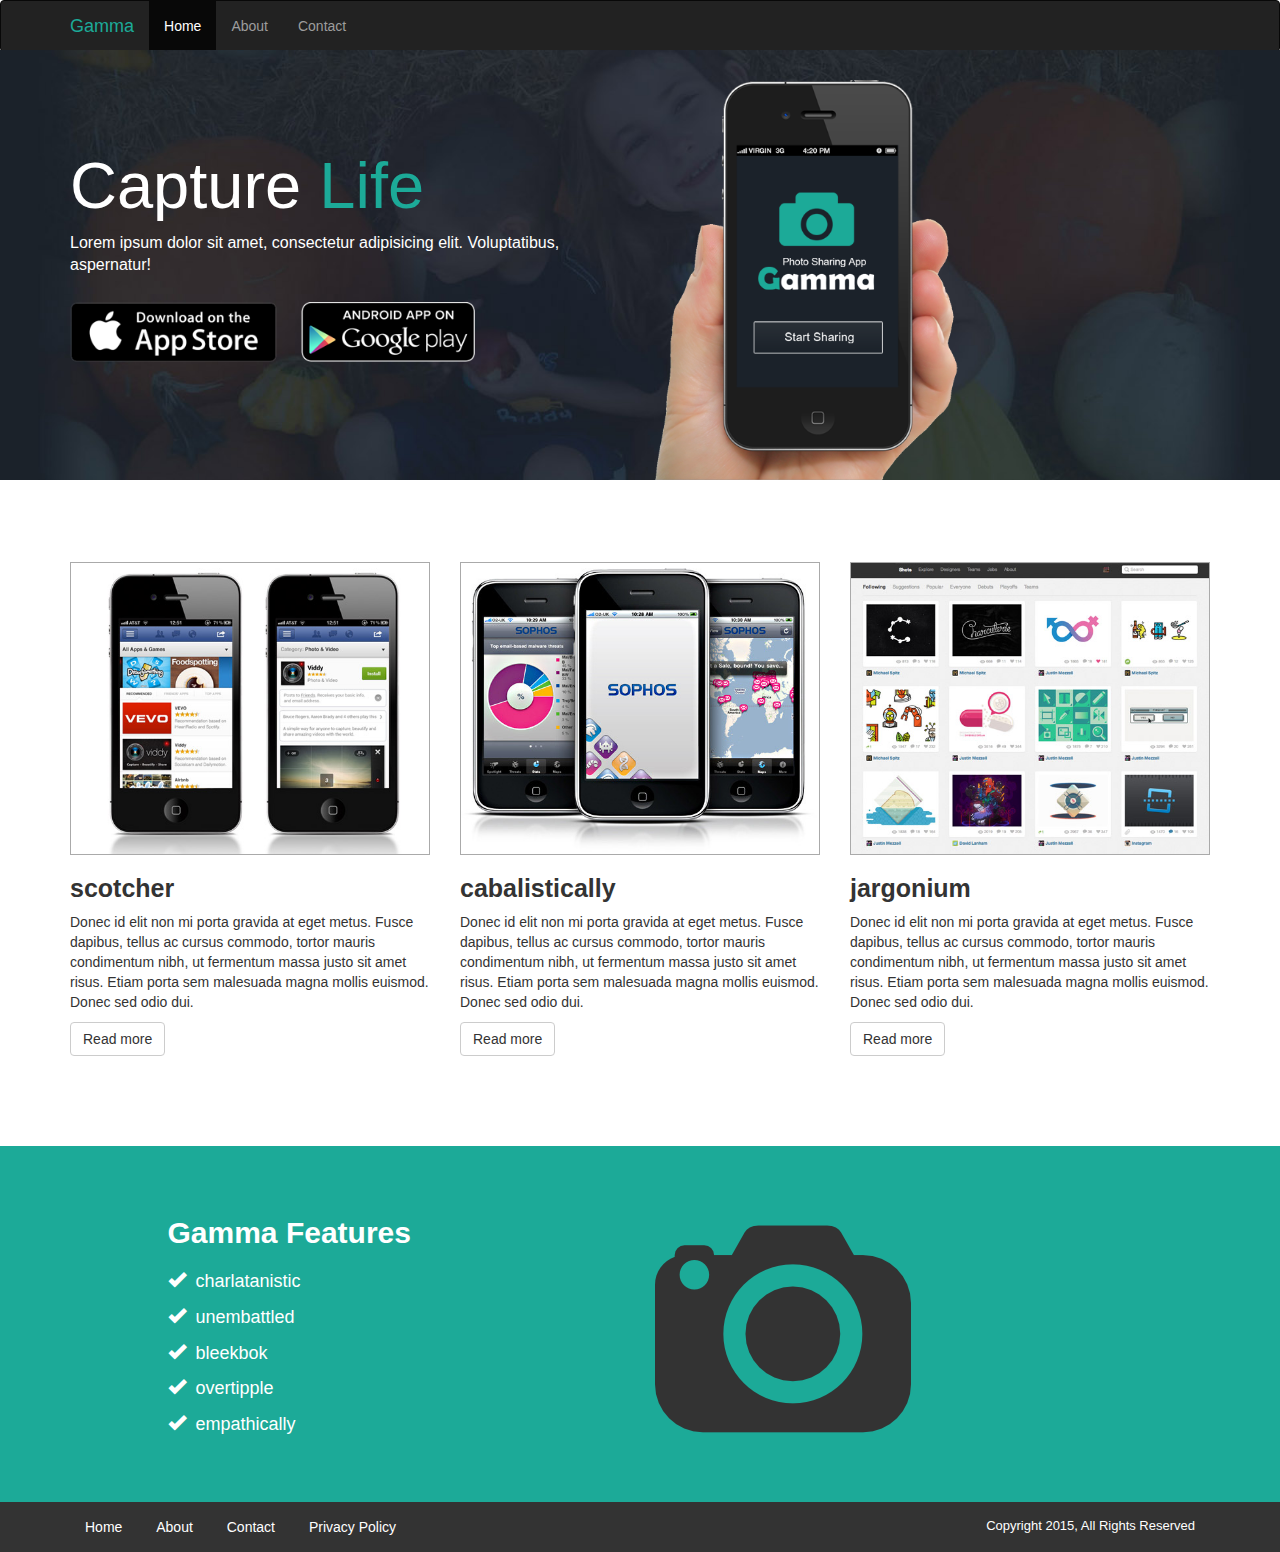
<file: PhotoApp/index.html>
<!DOCTYPE html>
<html lang="en">
<head>
    <meta charset="UTF-8">
    <title>Document</title>
    <!-- Latest compiled and minified CSS 
    <link rel="stylesheet" href="https://maxcdn.bootstrapcdn.com/bootstrap/3.3.7/css/bootstrap.min.css" integrity="sha384-BVYiiSIFeK1dGmJRAkycuHAHRg32OmUcww7on3RYdg4Va+PmSTsz/K68vbdEjh4u" crossorigin="anonymous"> -->

    <!-- Optional theme 
    <link rel="stylesheet" href="https://maxcdn.bootstrapcdn.com/bootstrap/3.3.7/css/bootstrap-theme.min.css" integrity="sha384-rHyoN1iRsVXV4nD0JutlnGaslCJuC7uwjduW9SVrLvRYooPp2bWYgmgJQIXwl/Sp" crossorigin="anonymous">

-->
<link rel="stylesheet" href="photo-app/css/bootstrap.css">
<link rel="stylesheet" href="style.css">


</head>
<body>


 <nav class="navbar navbar-inverse navbar">
  <div class="container">
    <div class="navbar-header">
      <button type="button" class="navbar-toggle collapsed" data-toggle="collapse" data-target="#navbar" aria-expanded="false" aria-controls="navbar">
        <span class="sr-only">Toggle navigation</span>
        <span class="icon-bar"></span>
        <span class="icon-bar"></span>
        <span class="icon-bar"></span>
    </button>
    <a class="navbar-brand" href="#"><span class="corporative-color">Gamma</span></a>
</div>
<div id="navbar" class="collapse navbar-collapse">
  <ul class="nav navbar-nav">
    <li class="active"><a href="#">Home</a></li>
    <li><a href="about.html">About</a></li>
    <li><a href="contact.html">Contact</a></li>
</ul>
</div><!--/.nav-collapse -->
</div>
</nav>

<div class="header-img">
 <div class="container">
    <div class="row ">
        <div class="col-md-6 elements-banner">
            <h1>Capture <span class="corporative-color">Life</span></h1>
            <p>Lorem ipsum dolor sit amet, consectetur adipisicing elit. Voluptatibus, aspernatur!
            </p>

            <img src="img/icon_app_store.png" class="img-banner">
            <img src="img/icon_google_play.png" class="img-banner">

        </div>

        <div class="col-md-6 img-align visible-lg-block visible-md-block">
            <img src="img/site_phone.png" height="400px" width="auto">

        </div>
    </div>

</div>

</div>

<div class="container ">
    <div class="row main-content">
        <div class="col-md-6 col-lg-4">
          <img src="img/demo1.jpg" class="img-main img-responsive">
          <h2>scotcher</h2>
          <p>Donec id elit non mi porta gravida at eget metus. Fusce dapibus, tellus ac cursus commodo, tortor mauris condimentum nibh, ut fermentum massa justo sit amet risus. Etiam porta sem malesuada magna mollis euismod. Donec sed odio dui. </p>
          <p><a class="btn btn-default" href="#" role="button">Read more</a></p>
      </div><!--/.col-xs-6.col-lg-4-->
      <div class="col-md-6 col-lg-4">
          <img src="img/demo2.jpg" class="img-main img-responsive">
          <h2>cabalistically</h2>
          <p>Donec id elit non mi porta gravida at eget metus. Fusce dapibus, tellus ac cursus commodo, tortor mauris condimentum nibh, ut fermentum massa justo sit amet risus. Etiam porta sem malesuada magna mollis euismod. Donec sed odio dui. </p>
          <p><a class="btn btn-default" href="#" role="button">Read more</a></p>
      </div><!--/.col-xs-6.col-lg-4-->
      <div class="col-md-6 col-lg-4">
          <img src="img/demo3.jpg" class="img-main img-responsive">
          <h2>jargonium</h2>
          <p>Donec id elit non mi porta gravida at eget metus. Fusce dapibus, tellus ac cursus commodo, tortor mauris condimentum nibh, ut fermentum massa justo sit amet risus. Etiam porta sem malesuada magna mollis euismod. Donec sed odio dui. </p>
          <p><a class="btn btn-default" href="#" role="button">Read more</a></p>
      </div><!--/.col-xs-6.col-lg-4-->          
  </div>
</div>   

<nav class="gamma-features">
    <div class="container">
        <div class="row list-gamma">
            <div class="col-md-5 col-md-offset-1">
                <h3>Gamma Features</h3>
                <ul class="list-unstyled">
                    <li><span class="glyphicon glyphicon-ok"></span>charlatanistic</li>
                    <li><span class="glyphicon glyphicon-ok"></span>unembattled</li>
                    <li><span class="glyphicon glyphicon-ok"></span>bleekbok</li>
                    <li><span class="glyphicon glyphicon-ok"></span>overtipple</li>
                    <li><span class="glyphicon glyphicon-ok"></span>empathically</li>
                </ul>
            </div>

            <div class="col-md-6">
                <img src="img/logo.png" height="256px" width="auto">

            </div>
        </div>

    </div>
</nav>


<footer>
<div class="container">
    <div class="row footer-elements">
          <div class="col-md-6 ">
            <ul class="list-unstyled list-inline">

                <li><a href="index.html">Home</a> </li>
                <li><a href="about.html">About</a> </li>
                <li><a href="contact.html">Contact</a> </li>
                <li><a href="#">Privacy Policy</a> </li>  
            </ul>
          </div>      

        <div class="col-md-6">
            <p class="text-right">Copyright 2015, All Rights Reserved</p>
        </div>    

    </div>
</div>
</footer>




 <script src="https://ajax.googleapis.com/ajax/libs/jquery/1.12.4/jquery.min.js"></script>
<script src="photo-app/js/bootstrap.js"></script>


</body>
</html>
</file>
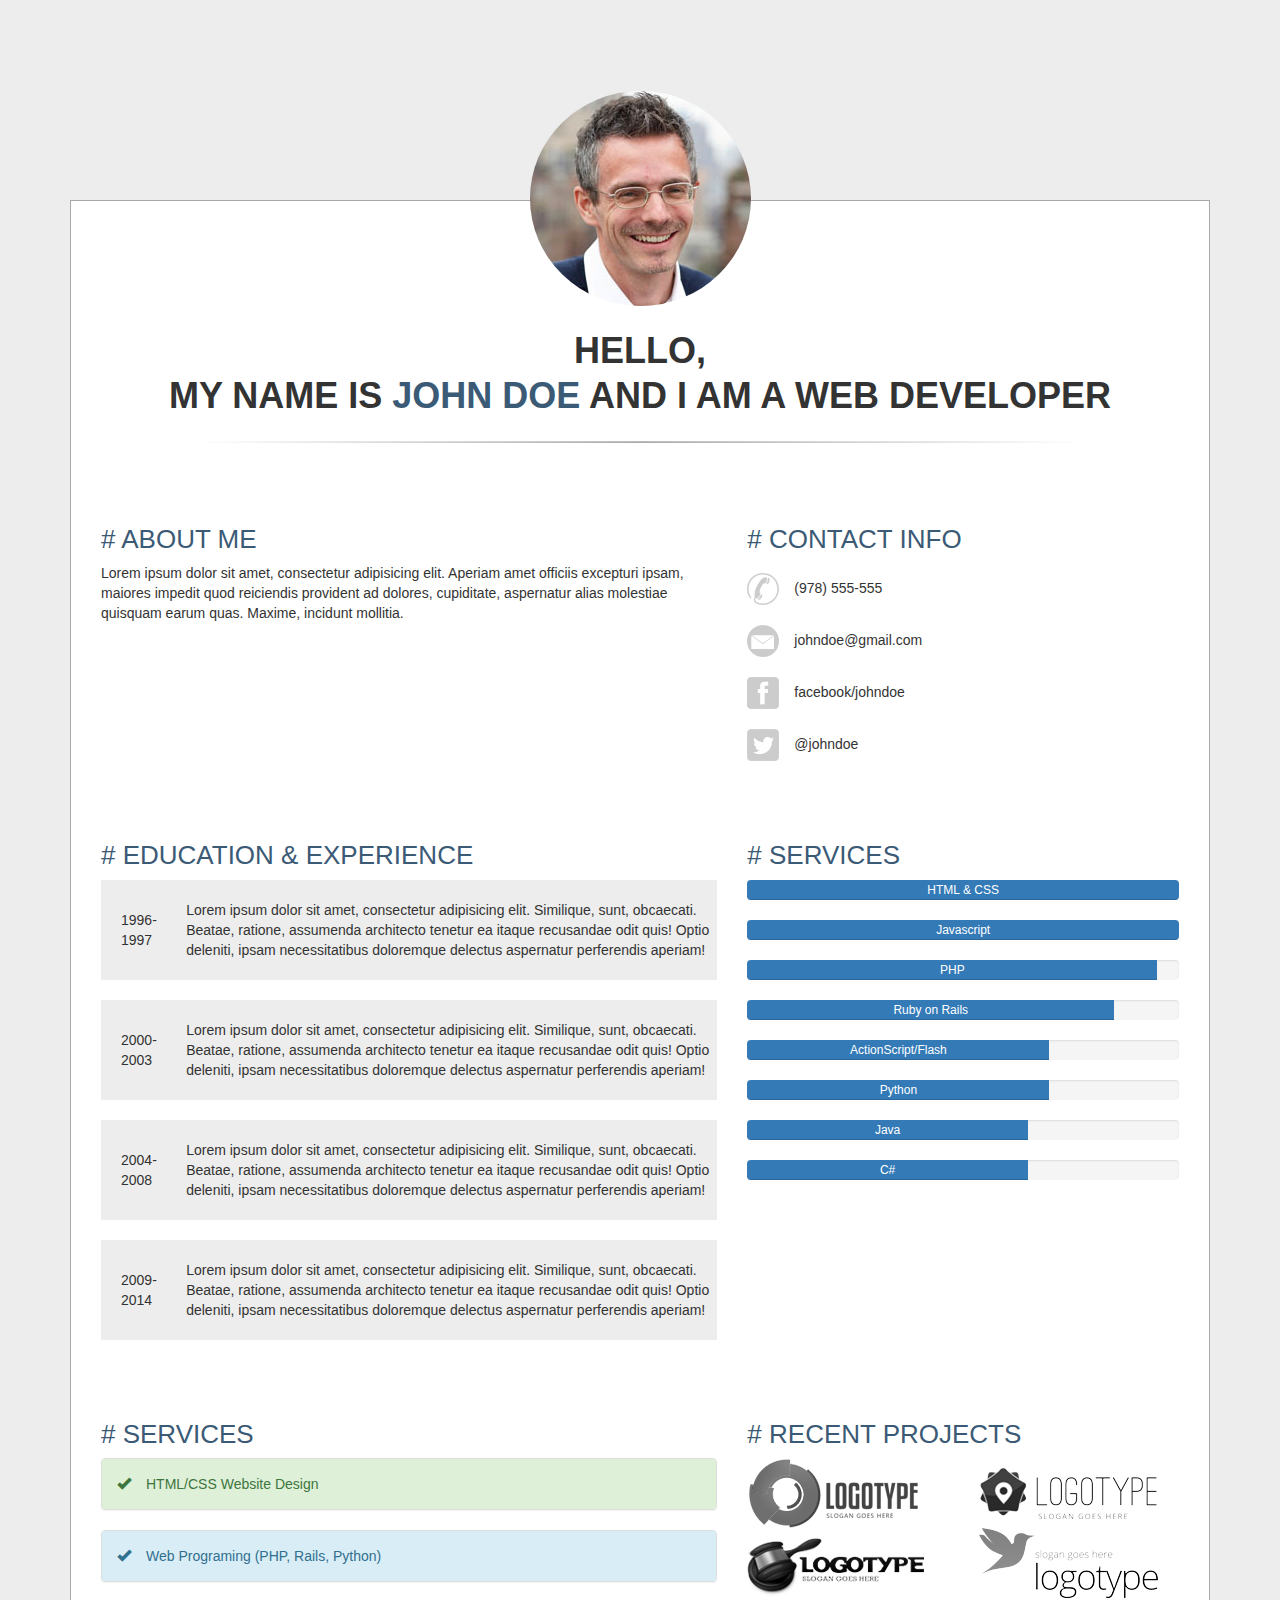
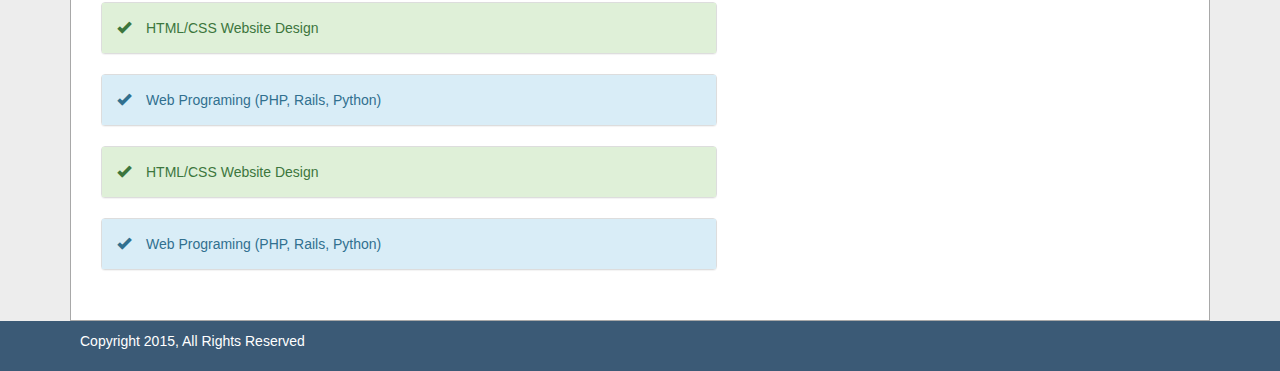
<file: Portfolio/index.html>
<!DOCTYPE html>
<html lang="en">
	<head>
		<meta charset="UTF-8">
		<title>Document</title>
		<!-- Latest compiled and minified CSS
		<link rel="stylesheet" href="https://maxcdn.bootstrapcdn.com/bootstrap/3.3.7/css/bootstrap.min.css" integrity="sha384-BVYiiSIFeK1dGmJRAkycuHAHRg32OmUcww7on3RYdg4Va+PmSTsz/K68vbdEjh4u" crossorigin="anonymous"> -->
		<!-- Optional theme
		<link rel="stylesheet" href="https://maxcdn.bootstrapcdn.com/bootstrap/3.3.7/css/bootstrap-theme.min.css" integrity="sha384-rHyoN1iRsVXV4nD0JutlnGaslCJuC7uwjduW9SVrLvRYooPp2bWYgmgJQIXwl/Sp" crossorigin="anonymous">
		-->
		<link rel="stylesheet" href="portfolio/css/bootstrap.css">
		<link rel="stylesheet" href="css/style.css">
	</head>
	<body>
		<div class="content">
			<div class="container">
				<div class="container-white">
				<img src="img/jamer_hunt_profile-small.png"  class="img-circle center-block photo-margin">
				<h1 class="text-uppercase text-center">hello,</h1>
				<h1 class="text-uppercase text-center">my name is <span class="name-color">john doe</span> and i am a web developer</h1>
				<img src="img/line.png" class="img-responsive center-block">
				<div class="row">
					<div class="col-md-7">
						<h2 class="text-uppercase"># about me</h2>
						<p>Lorem ipsum dolor sit amet, consectetur adipisicing elit. Aperiam amet officiis excepturi ipsam, maiores impedit quod reiciendis provident ad dolores, cupiditate, aspernatur alias molestiae quisquam earum quas. Maxime, incidunt mollitia.</p>
					</div>
					<div class="col-md-5 list-contact">
						<h2 class="text-uppercase"># contact info</h2>
						<ul class="list-unstyled">
							<li><img src="img/phone.png" class="icon-list">(978) 555-555</li>
							<li><img src="img/email.png" class="icon-list">johndoe@gmail.com</li>
							<li><img src="img/facebook.png" class="icon-list">facebook/johndoe</li>
							<li><img src="img/twitter.png" class="icon-list">@johndoe</li>
						</ul>
					</div>
				</div>
				<main>
				<div class="row">
					<div class="col-md-7">
						<h2 class="text-uppercase"># education & experience</h2>
						<div class="education">
							<table>
								<tr>
									<td>1996-1997</td>
									<td>Lorem ipsum dolor sit amet, consectetur adipisicing elit. Similique, sunt, obcaecati. Beatae, ratione, assumenda architecto tenetur ea itaque recusandae odit quis! Optio deleniti, ipsam necessitatibus doloremque delectus aspernatur perferendis aperiam!</td>
								</tr>
							</table>
							<table>
								<tr>
									<td>2000-2003</td>
									<td>Lorem ipsum dolor sit amet, consectetur adipisicing elit. Similique, sunt, obcaecati. Beatae, ratione, assumenda architecto tenetur ea itaque recusandae odit quis! Optio deleniti, ipsam necessitatibus doloremque delectus aspernatur perferendis aperiam!</td>
								</tr>
							</table>
							<table>
								<tr>
									<td>2004-2008</td>
									<td>Lorem ipsum dolor sit amet, consectetur adipisicing elit. Similique, sunt, obcaecati. Beatae, ratione, assumenda architecto tenetur ea itaque recusandae odit quis! Optio deleniti, ipsam necessitatibus doloremque delectus aspernatur perferendis aperiam!</td>
								</tr>
							</table>
							<table>
								<tr>
									<td>2009-2014</td>
									<td>Lorem ipsum dolor sit amet, consectetur adipisicing elit. Similique, sunt, obcaecati. Beatae, ratione, assumenda architecto tenetur ea itaque recusandae odit quis! Optio deleniti, ipsam necessitatibus doloremque delectus aspernatur perferendis aperiam!</td>
								</tr>
							</table>
						</div>
						
					</div>
					<div class="col-md-5 list-contact">
						<h2 class="text-uppercase"># services</h2>
						<div class="progress">
							<div class="progress-bar" role="progressbar" aria-valuenow="70"
								aria-valuemin="0" aria-valuemax="100" style="width:100%">
								HTML & CSS
							</div>
						</div>
						<div class="progress">
							<div class="progress-bar" role="progressbar" aria-valuenow="70"
								aria-valuemin="0" aria-valuemax="100" style="width:100%">
								Javascript
							</div>
						</div>
						<div class="progress">
							<div class="progress-bar" role="progressbar" aria-valuenow="70"
								aria-valuemin="0" aria-valuemax="100" style="width:95%">
								PHP
							</div>
						</div>
						<div class="progress">
							<div class="progress-bar" role="progressbar" aria-valuenow="70"
								aria-valuemin="0" aria-valuemax="100" style="width:85%">
								Ruby on Rails
							</div>
						</div>
						<div class="progress">
							<div class="progress-bar" role="progressbar" aria-valuenow="70"
								aria-valuemin="0" aria-valuemax="100" style="width:70%">
								ActionScript/Flash
							</div>
						</div>
						<div class="progress">
							<div class="progress-bar" role="progressbar" aria-valuenow="70"
								aria-valuemin="0" aria-valuemax="100" style="width:70%">
								Python
							</div>
						</div>
						<div class="progress">
							<div class="progress-bar" role="progressbar" aria-valuenow="70"
								aria-valuemin="0" aria-valuemax="100" style="width:65%">
								Java
							</div>
						</div>
						<div class="progress">
							<div class="progress-bar" role="progressbar" aria-valuenow="70"
								aria-valuemin="0" aria-valuemax="100" style="width:65%">
								C#
							</div>
						</div>
					</div>
				</div>
				</main>
				
				<section>
					<div class="row">
						<div class="col-md-7">
							<h2 class="text-uppercase"># services</h2>
							
							<div class="panel panel-default services-margin">
								<div class="panel-body alert-success">
									<span class="glyphicon glyphicon-ok"></span>HTML/CSS Website Design
								</div>
							</div>
							
							<div class="panel panel-default services-margin">
								<div class="panel-body alert-info">
									<span class="glyphicon glyphicon-ok"></span>Web Programing (PHP, Rails, Python)
								</div>
							</div>
							<div class="panel panel-default services-margin">
								<div class="panel-body alert-success">
									<span class="glyphicon glyphicon-ok"></span>HTML/CSS Website Design
								</div>
							</div>
							
							<div class="panel panel-default services-margin">
								<div class="panel-body alert-info">
									<span class="glyphicon glyphicon-ok"></span>Web Programing (PHP, Rails, Python)
								</div>
							</div>
							<div class="panel panel-default services-margin">
								<div class="panel-body alert-success">
									<span class="glyphicon glyphicon-ok"></span>HTML/CSS Website Design
								</div>
							</div>
							
							<div class="panel panel-default services-margin">
								<div class="panel-body alert-info">
									<span class="glyphicon glyphicon-ok"></span>Web Programing (PHP, Rails, Python)
								</div>
							</div>
						</div>
						<div class="col-md-5">
							<h2 class="text-uppercase"># recent projects</h2>
							<div class="row">
								<div class="col-md-6">
									<img src="img/work1.png" class="img-responsive">
									
									<img src="img/work2.png" class="img-responsive">
								</div>
								<div class="col-md-6">
									<img src="img/work3.png" class="img-responsive">
									
									<img src="img/work4.png" class="img-responsive">
								</div>
							</div>
						</div>
					</div>
				</section>
			</div>
			</div>


			<footer>
				<div class="container">
					<p>Copyright 2015, All Rights Reserved</p>
					</div>
				</footer>
				
		</div>
		<script src="https://ajax.googleapis.com/ajax/libs/jquery/1.12.4/jquery.min.js"></script>
		<script src="portfolio/js/bootstrap.js"></script>
	</body>
</html>
</file>
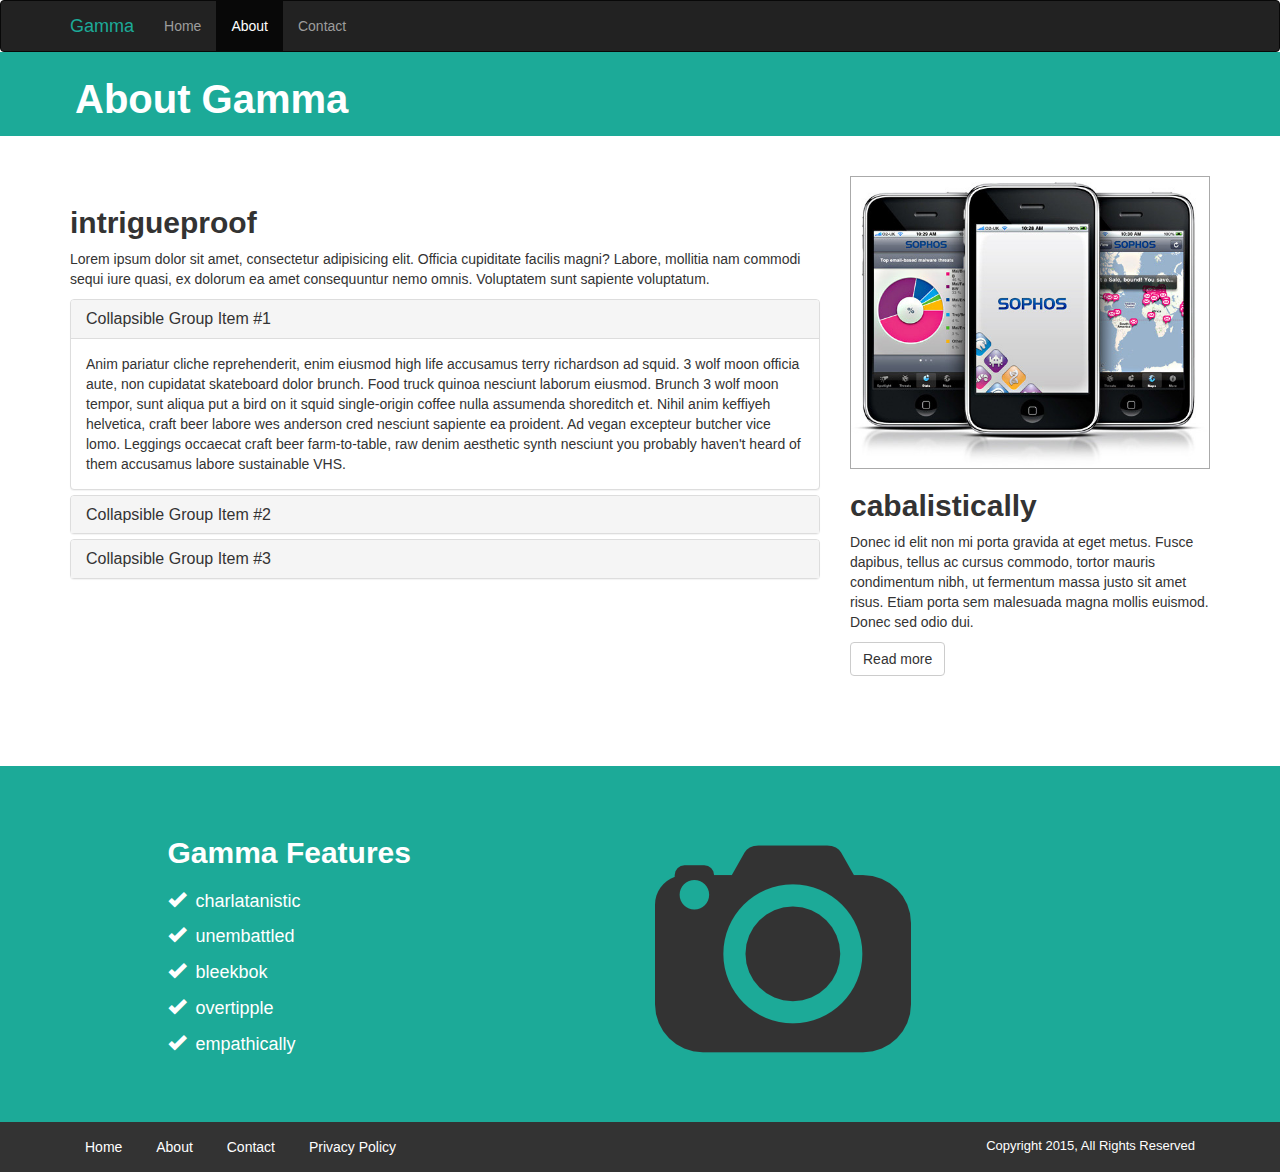
<file: PhotoApp/about.html>
<!DOCTYPE html>
<html lang="en">
<head>
  <meta charset="UTF-8">
  <title>Document</title>
    <!-- Latest compiled and minified CSS 
    <link rel="stylesheet" href="https://maxcdn.bootstrapcdn.com/bootstrap/3.3.7/css/bootstrap.min.css" integrity="sha384-BVYiiSIFeK1dGmJRAkycuHAHRg32OmUcww7on3RYdg4Va+PmSTsz/K68vbdEjh4u" crossorigin="anonymous"> -->

    <!-- Optional theme 
    <link rel="stylesheet" href="https://maxcdn.bootstrapcdn.com/bootstrap/3.3.7/css/bootstrap-theme.min.css" integrity="sha384-rHyoN1iRsVXV4nD0JutlnGaslCJuC7uwjduW9SVrLvRYooPp2bWYgmgJQIXwl/Sp" crossorigin="anonymous">

  -->
  <link rel="stylesheet" href="photo-app/css/bootstrap.css">
  <link rel="stylesheet" href="style.css">


</head>
<body>


 <nav class="navbar navbar-inverse navbar">
  <div class="container">
    <div class="navbar-header">
      <button type="button" class="navbar-toggle collapsed" data-toggle="collapse" data-target="#navbar" aria-expanded="false" aria-controls="navbar">
        <span class="sr-only">Toggle navigation</span>
        <span class="icon-bar"></span>
        <span class="icon-bar"></span>
        <span class="icon-bar"></span>
      </button>
      <a class="navbar-brand" href="#"><span class="corporative-color">Gamma</span></a>
    </div>
    <div id="navbar" class="collapse navbar-collapse">
      <ul class="nav navbar-nav">
        <li><a href="index.html">Home</a></li>
        <li class="active"><a href="about.html">About</a></li>
        <li><a href="contact.html">Contact</a></li>
      </ul>
    </div><!--/.nav-collapse -->
  </div>
</nav>


<div class="bar-about">
  <div class="container">
    <h1>About Gamma</h1>
  </div>  

</div>


<div class="container">
  <div class="row main-content-about">
    <div class="col-md-8 col-lg-8 padding-collapse">
      <h2>intrigueproof</h2>
      <p>Lorem ipsum dolor sit amet, consectetur adipisicing elit. Officia cupiditate facilis magni? Labore, mollitia nam commodi sequi iure quasi, ex dolorum ea amet consequuntur nemo omnis. Voluptatem sunt sapiente voluptatum.</p>

      <div class="panel-group" id="accordion" role="tablist" aria-multiselectable="true">
        <div class="panel panel-default">
          <div class="panel-heading" role="tab" id="headingOne">
            <h4 class="panel-title">
              <a role="button" data-toggle="collapse" data-parent="#accordion" href="#collapseOne" aria-expanded="true" aria-controls="collapseOne">
                Collapsible Group Item #1
              </a>
            </h4>
          </div>
          <div id="collapseOne" class="panel-collapse collapse in" role="tabpanel" aria-labelledby="headingOne">
            <div class="panel-body">
              Anim pariatur cliche reprehenderit, enim eiusmod high life accusamus terry richardson ad squid. 3 wolf moon officia aute, non cupidatat skateboard dolor brunch. Food truck quinoa nesciunt laborum eiusmod. Brunch 3 wolf moon tempor, sunt aliqua put a bird on it squid single-origin coffee nulla assumenda shoreditch et. Nihil anim keffiyeh helvetica, craft beer labore wes anderson cred nesciunt sapiente ea proident. Ad vegan excepteur butcher vice lomo. Leggings occaecat craft beer farm-to-table, raw denim aesthetic synth nesciunt you probably haven't heard of them accusamus labore sustainable VHS.
            </div>
          </div>
        </div>
        <div class="panel panel-default">
          <div class="panel-heading" role="tab" id="headingTwo">
            <h4 class="panel-title">
              <a class="collapsed" role="button" data-toggle="collapse" data-parent="#accordion" href="#collapseTwo" aria-expanded="false" aria-controls="collapseTwo">
                Collapsible Group Item #2
              </a>
            </h4>
          </div>
          <div id="collapseTwo" class="panel-collapse collapse" role="tabpanel" aria-labelledby="headingTwo">
            <div class="panel-body">
              Anim pariatur cliche reprehenderit, enim eiusmod high life accusamus terry richardson ad squid. 3 wolf moon officia aute, non cupidatat skateboard dolor brunch. Food truck quinoa nesciunt laborum eiusmod. Brunch 3 wolf moon tempor, sunt aliqua put a bird on it squid single-origin coffee nulla assumenda shoreditch et. Nihil anim keffiyeh helvetica, craft beer labore wes anderson cred nesciunt sapiente ea proident. Ad vegan excepteur butcher vice lomo. Leggings occaecat craft beer farm-to-table, raw denim aesthetic synth nesciunt you probably haven't heard of them accusamus labore sustainable VHS.
            </div>
          </div>
        </div>
        <div class="panel panel-default">
          <div class="panel-heading" role="tab" id="headingThree">
            <h4 class="panel-title">
              <a class="collapsed" role="button" data-toggle="collapse" data-parent="#accordion" href="#collapseThree" aria-expanded="false" aria-controls="collapseThree">
                Collapsible Group Item #3
              </a>
            </h4>
          </div>
          <div id="collapseThree" class="panel-collapse collapse" role="tabpanel" aria-labelledby="headingThree">
            <div class="panel-body">
              Anim pariatur cliche reprehenderit, enim eiusmod high life accusamus terry richardson ad squid. 3 wolf moon officia aute, non cupidatat skateboard dolor brunch. Food truck quinoa nesciunt laborum eiusmod. Brunch 3 wolf moon tempor, sunt aliqua put a bird on it squid single-origin coffee nulla assumenda shoreditch et. Nihil anim keffiyeh helvetica, craft beer labore wes anderson cred nesciunt sapiente ea proident. Ad vegan excepteur butcher vice lomo. Leggings occaecat craft beer farm-to-table, raw denim aesthetic synth nesciunt you probably haven't heard of them accusamus labore sustainable VHS.
            </div>
          </div>
        </div>
      </div>
    </div>

      <div class="col-md-4 col-lg-4">
        <img src="img/demo2.jpg" class="img-main-about img-responsive">
        <h2>cabalistically</h2>
        <p>Donec id elit non mi porta gravida at eget metus. Fusce dapibus, tellus ac cursus commodo, tortor mauris condimentum nibh, ut fermentum massa justo sit amet risus. Etiam porta sem malesuada magna mollis euismod. Donec sed odio dui. </p>
        <p><a class="btn btn-default" href="#" role="button">Read more</a></p>
      </div><!--/.col-xs-6.col-lg-4-->

    
  </div>   
</div>



  <nav class="gamma-features">
    <div class="container">
      <div class="row list-gamma">
        <div class="col-md-5 col-md-offset-1">
          <h3>Gamma Features</h3>
          <ul class="list-unstyled">
            <li><span class="glyphicon glyphicon-ok"></span>charlatanistic</li>
            <li><span class="glyphicon glyphicon-ok"></span>unembattled</li>
            <li><span class="glyphicon glyphicon-ok"></span>bleekbok</li>
            <li><span class="glyphicon glyphicon-ok"></span>overtipple</li>
            <li><span class="glyphicon glyphicon-ok"></span>empathically</li>
          </ul>
        </div>

        <div class="col-md-6">
          <img src="img/logo.png" height="256px" width="auto">

        </div>
      </div>

    </div>
  </nav>


  <footer>
    <div class="container">
      <div class="row footer-elements">
        <div class="col-md-6 ">
          <ul class="list-unstyled list-inline">

            <li><a href="index.html">Home</a> </li>
            <li><a href="about.html">About</a> </li>
            <li><a href="contact.html">Contact</a> </li>
            <li><a href="#">Privacy Policy</a> </li>  
          </ul>
        </div>      

        <div class="col-md-6">
          <p class="text-right">Copyright 2015, All Rights Reserved</p>
        </div>    

      </div>
    </div>
  </footer>




  <script src="https://ajax.googleapis.com/ajax/libs/jquery/1.12.4/jquery.min.js"></script>
  <script src="photo-app/js/bootstrap.js"></script>


</body>
</html>
</file>
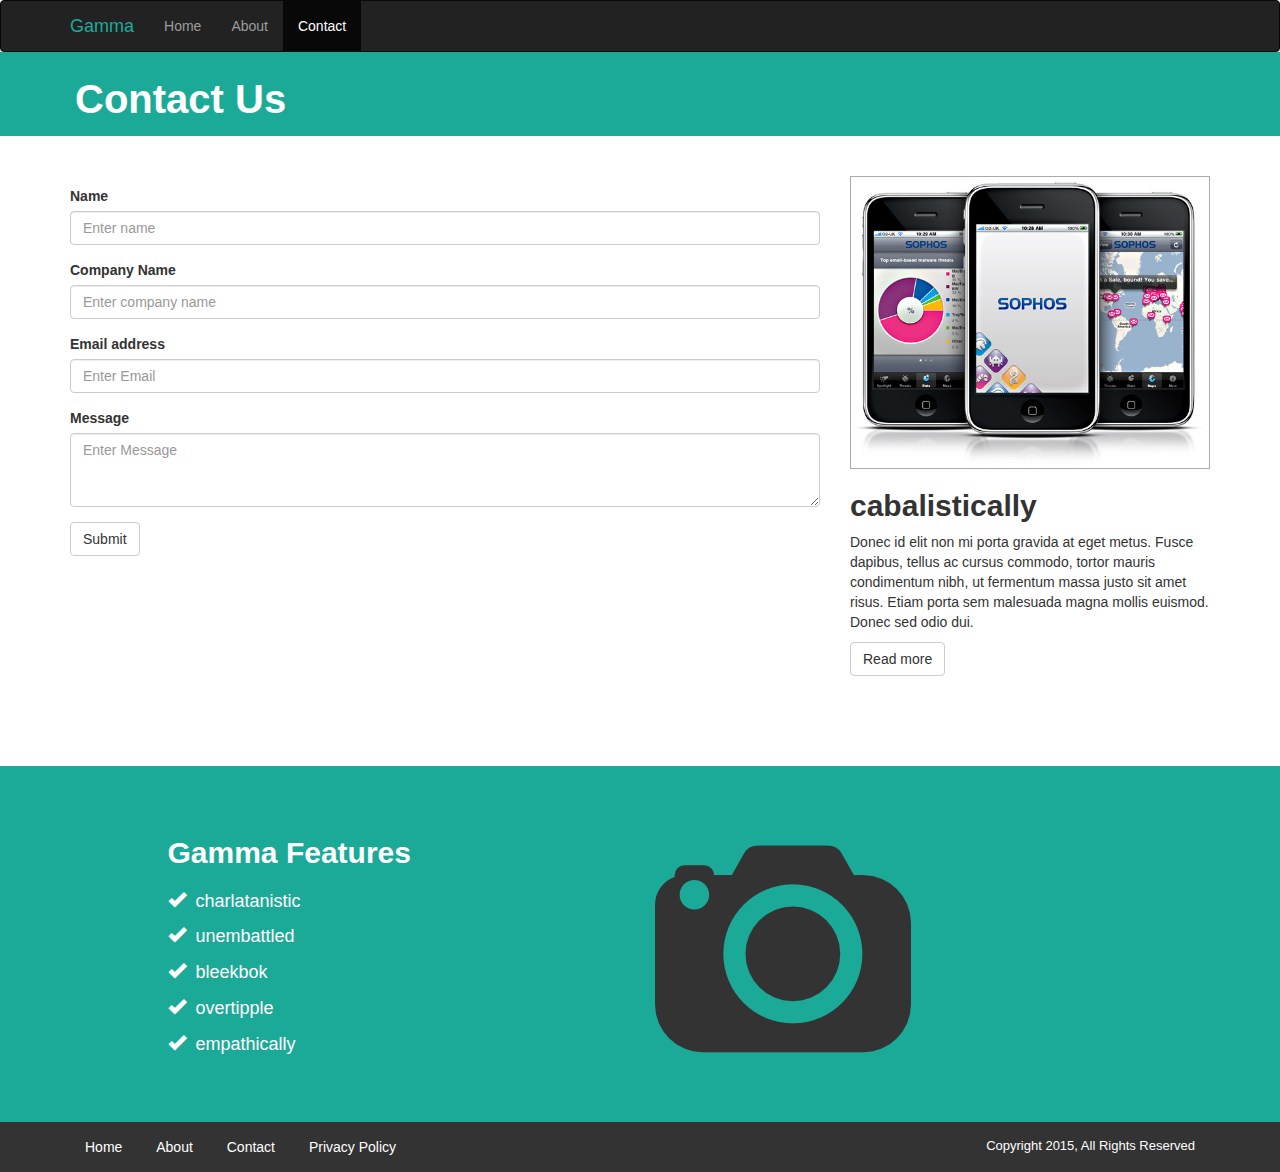
<file: PhotoApp/contact.html>
<!DOCTYPE html>
<html lang="en">
<head>
  <meta charset="UTF-8">
  <title>Document</title>
    <!-- Latest compiled and minified CSS 
    <link rel="stylesheet" href="https://maxcdn.bootstrapcdn.com/bootstrap/3.3.7/css/bootstrap.min.css" integrity="sha384-BVYiiSIFeK1dGmJRAkycuHAHRg32OmUcww7on3RYdg4Va+PmSTsz/K68vbdEjh4u" crossorigin="anonymous"> -->

    <!-- Optional theme 
    <link rel="stylesheet" href="https://maxcdn.bootstrapcdn.com/bootstrap/3.3.7/css/bootstrap-theme.min.css" integrity="sha384-rHyoN1iRsVXV4nD0JutlnGaslCJuC7uwjduW9SVrLvRYooPp2bWYgmgJQIXwl/Sp" crossorigin="anonymous">

  -->
  <link rel="stylesheet" href="photo-app/css/bootstrap.css">
  <link rel="stylesheet" href="style.css">


</head>
<body>


 <nav class="navbar navbar-inverse navbar">
  <div class="container">
    <div class="navbar-header">
      <button type="button" class="navbar-toggle collapsed" data-toggle="collapse" data-target="#navbar" aria-expanded="false" aria-controls="navbar">
        <span class="sr-only">Toggle navigation</span>
        <span class="icon-bar"></span>
        <span class="icon-bar"></span>
        <span class="icon-bar"></span>
      </button>
      <a class="navbar-brand" href="#"><span class="corporative-color">Gamma</span></a>
    </div>
    <div id="navbar" class="collapse navbar-collapse">
      <ul class="nav navbar-nav">
        <li><a href="index.html">Home</a></li>
        <li><a href="about.html">About</a></li>
        <li class="active"><a href="contact.html">Contact</a></li>
      </ul>
    </div><!--/.nav-collapse -->
  </div>
</nav>


<div class="bar-about">
  <div class="container">
    <h1>Contact Us</h1>
  </div>  

</div>


<div class="container">
  <div class="row main-content-about">
    <div class="col-md-8 col-lg-8 padding-collapse">

      <form>
        <div class="form-group">
          <label for="exampleInputEmail1">Name</label>
          <input type="email" class="form-control" id="exampleInputEmail1" placeholder="Enter name">
        </div>
        <div class="form-group">
          <label for="exampleInputPassword1">Company Name</label>
          <input type="password" class="form-control" id="exampleInputPassword1" placeholder="Enter company name">
        </div>

        <div class="form-group">
          <label for="exampleInputEmail1">Email address</label>
          <input type="email" class="form-control" id="exampleInputEmail1" placeholder="Enter Email">
        </div>

        <div class="form-group">
          <label for="exampleInputEmail1">Message</label>
          <textarea class="form-control" rows="3" placeholder="Enter Message"></textarea>
        </div>

        
        <button type="submit" class="btn btn-default">Submit</button>
      </form>



      
    </div> 
    <div class="col-md-4 col-lg-4">
      <img src="img/demo2.jpg" class="img-main-about img-responsive">
      <h2>cabalistically</h2>
      <p>Donec id elit non mi porta gravida at eget metus. Fusce dapibus, tellus ac cursus commodo, tortor mauris condimentum nibh, ut fermentum massa justo sit amet risus. Etiam porta sem malesuada magna mollis euismod. Donec sed odio dui. </p>
      <p><a class="btn btn-default" href="#" role="button">Read more</a></p>
    </div><!--/.col-xs-6.col-lg-4-->

    
    
  </div>
</div>


<nav class="gamma-features">
  <div class="container">
    <div class="row list-gamma">
      <div class="col-md-5 col-md-offset-1">
        <h3>Gamma Features</h3>
        <ul class="list-unstyled">
          <li><span class="glyphicon glyphicon-ok"></span>charlatanistic</li>
          <li><span class="glyphicon glyphicon-ok"></span>unembattled</li>
          <li><span class="glyphicon glyphicon-ok"></span>bleekbok</li>
          <li><span class="glyphicon glyphicon-ok"></span>overtipple</li>
          <li><span class="glyphicon glyphicon-ok"></span>empathically</li>
        </ul>
      </div>

      <div class="col-md-6">
        <img src="img/logo.png" height="256px" width="auto">

      </div>
    </div>

  </div>
</nav>


<footer>
  <div class="container">
    <div class="row footer-elements">
      <div class="col-md-6 ">
        <ul class="list-unstyled list-inline">

          <li><a href="index.html">Home</a> </li>
          <li><a href="about.html">About</a> </li>
          <li><a href="contact.html">Contact</a> </li>
          <li><a href="#">Privacy Policy</a> </li>  
        </ul>
      </div>      

      <div class="col-md-6">
        <p class="text-right">Copyright 2015, All Rights Reserved</p>
      </div>    

    </div>
  </div>
</footer>




<script src="https://ajax.googleapis.com/ajax/libs/jquery/1.12.4/jquery.min.js"></script>
<script src="photo-app/js/bootstrap.js"></script>


</body>
</html>
</file>
<file: PhotoApp/style.css>
.elements-banner{
		position:relative;
		top: 70px;
	}

	div.header-img{
	 	background-image: url(img/site_showcase_bg.jpg);
	 	height: 430px;
	 	background-repeat: no-repeat;
	 	background-position: center center;
	 	background-size: cover;
	 	padding-top: 30px;
	 	position: relative;
	 	z-index: 3;
	 	top: -2px;
	 	
	}


	body > .navbar{
	 	margin-bottom:0;
	}

	.header-img h1{
			color: white;
			font-size: 65px;
			margin: 0px;
			padding-bottom: 10px;
	}

	.corporative-color {
		color: #1CAA98;
	}

	.header-img p{
			color: white;
			font-size: 16px;
			padding-bottom: 15px
	}

	.img-banner{
		height: 60px;
		width: auto;
		margin-right: 20px;
	}

	.img-main{
		border: 1px solid #aaaaaa;
		margin-top: 80px;
	}

	.main-content h2{
		font-weight: bold;
		font-size: 25px;
	}


	nav.gamma-features{
		background-color: #1CAA98;
		margin-top: 80px;
		padding-top: 50px;
		padding-bottom: 50px;
	}

	.list-gamma{
		color: white;
		font-size: 30px;
		font-weight: bold;
	}

	.list-gamma h3{
		color: white;
		font-size: 30px;
		font-weight: bold;
	}


	.list-gamma li{
		color: white;
		font-size: 18px;
		padding-top: 10px;
		font-weight: normal;
	}

	span.glyphicon{
		padding-right: 10px;
	}


	footer{
		background-color: #333333;
	}

	.footer-elements ul{
		margin: 0px;
		padding: 0px;
	}


	.footer-elements a{
		color: white;
		text-decoration: none;
	}

	.footer-elements a:hover{
		color: #1CAA98;
	}

	.footer-elements li{
		padding: 15px;
	}

	.footer-elements p{
		padding: 15px;
		color: white;
		font-size: 13px;
		margin: 0px;
	}




	.bar-about{
		background-color: #1CAA98;
	}

	.bar-about h1{
		color: white;
		font-weight: bold;
		font-size: 40px;
		padding: 5px;
	}


	.img-main-about{
		border: 1px solid #aaaaaa;
		margin-top: 40px;
	}

	.main-content-about h2{
		font-weight: bold;
		font-size: 30px;
	}

	.padding-collapse{
		padding-top: 50px;
	}
</file>
<file: Portfolio/css/style.css>
.content{background-color:#ededed;padding-top:200px}.container-white{background-color:white;border:1px solid #a8a8a8;padding-left:30px;padding-right:30px}.container-white h1{font-weight:bold;margin:5px}.container-white h2{color:#3b5a76;font-size:26px;margin-top:60px}.container-white .photo-margin{margin-top:-110px;margin-bottom:25px}.container-white .name-color{color:#3b5a76}.container-white .list-contact li{padding-top:10px;padding-bottom:10px}.container-white img.icon-list{padding-right:15px}main table{background-color:#EDEDED;margin-bottom:20px}main td{padding-left:20px;padding-bottom:20px;padding-top:20px}.services-margin{margin-bottom:20px}footer{background-color:#3b5a76}footer p{color:white;padding:10px}section{padding-bottom:30px}section .glyphicon{padding-right:15px}
</file>
